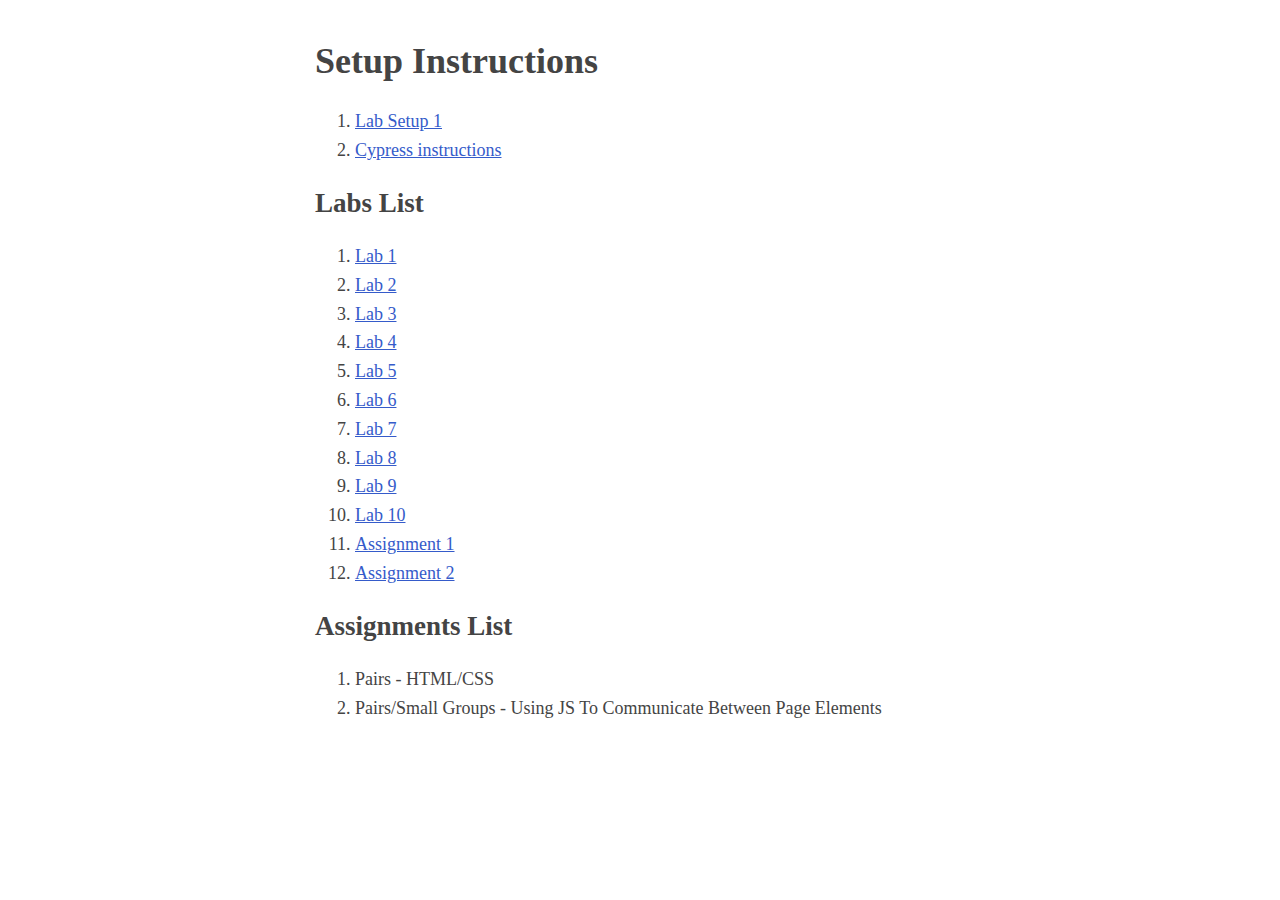
<file: public/index.html>
<html lang="en">
    <head>
        <title>Labs Index</title>
        <link rel="stylesheet" href="base_style.css">
    </head>
    <body>
        <h1>Setup Instructions</h1>
        <ol>
            <li><a href="setup_instructions.html">Lab Setup 1</a></li>
            <li><a href="cypress_instructions.html">Cypress instructions</a></li>
        </ol>

        <h2>Labs List</h2>
        <ol>
            <li><a href="lab_1">Lab 1</a></li>
            <li><a href="lab_2">Lab 2</a></li>
            <li><a href="lab_3">Lab 3</a></li>
            <li><a href="lab_4">Lab 4</a></li>
            <li><a href="lab_5">Lab 5</a></li>
            <li><a href="lab_6">Lab 6</a></li>
            <li><a href="lab_7">Lab 7</a></li>
            <li><a href="lab_8">Lab 8</a></li>
            <li><a href="lab_9">Lab 9</a></li>
            <li><a href="lab_10">Lab 10</a></li>
            <li><a href="asst-1">Assignment 1</a></li>
            <li><a href="asst-2">Assignment 2</a></li>
        </ol>
        <h2>Assignments List</h2>
        <ol>
            <li>Pairs - HTML/CSS</li>
            <li>Pairs/Small Groups - Using JS To Communicate Between Page Elements</li>
        </ol>
    </body>
</html>
</file>
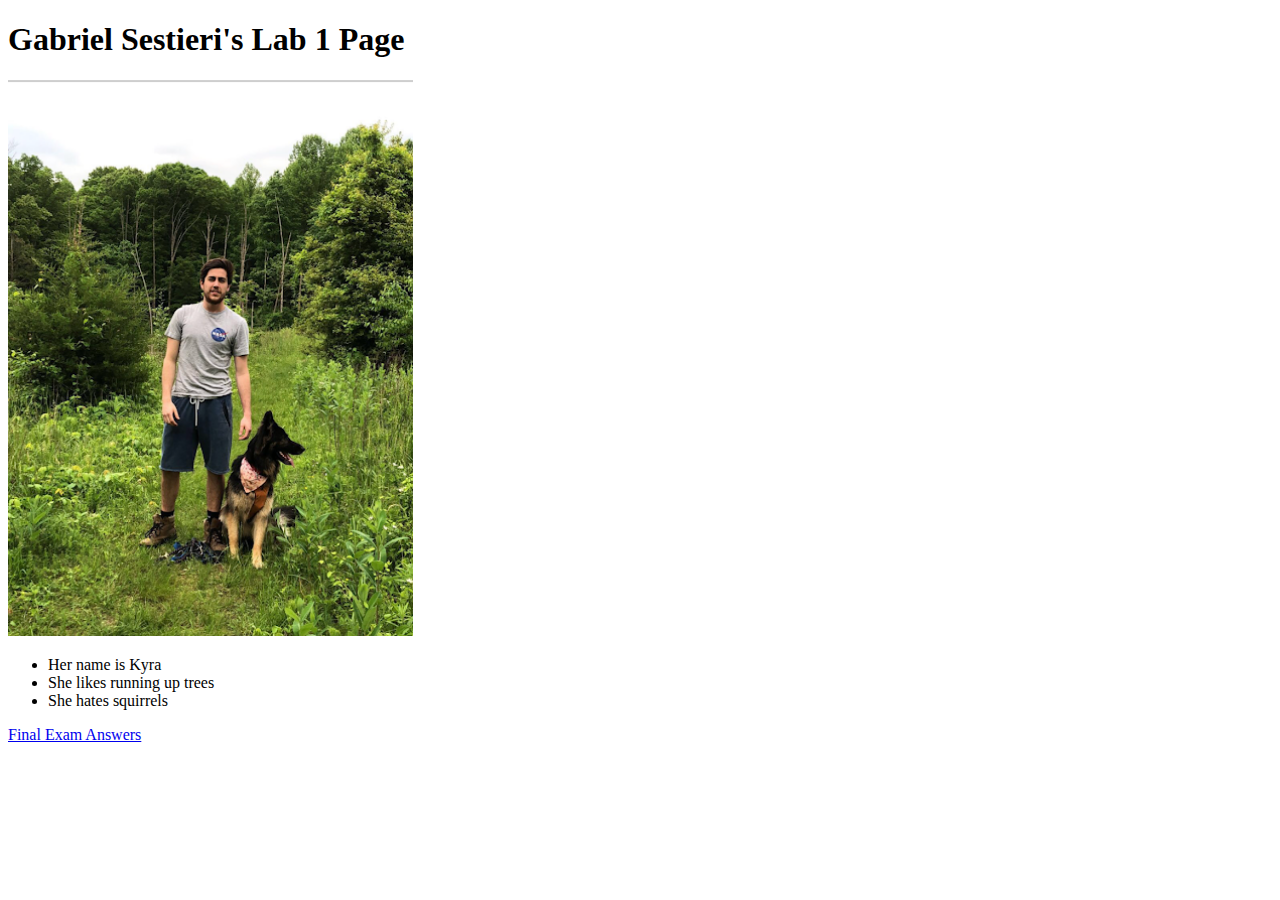
<file: public/lab_1/index.html>
<!DOCTYPE html>
<html lang="en">
    <head>
        <title>
            Gabriel Sestieri - INST377
        </title>
    </head>
    <body>
        <h1>Gabriel Sestieri's Lab 1 Page</h1>
    
        <img 
            width="405"  
            src="IMG_6683.png"
            alt="Gabriel Sestieri with his dog Kyra">
        <ul>
            <li>Her name is Kyra</li>
            <li>She likes running up trees</li>
            <li>She hates squirrels</li>
        </ul>
        <a href="https://www.youtube.com/watch?v=ub82Xb1C8os">Final Exam Answers</a>
    </body>
    </html>
</html>
</file>
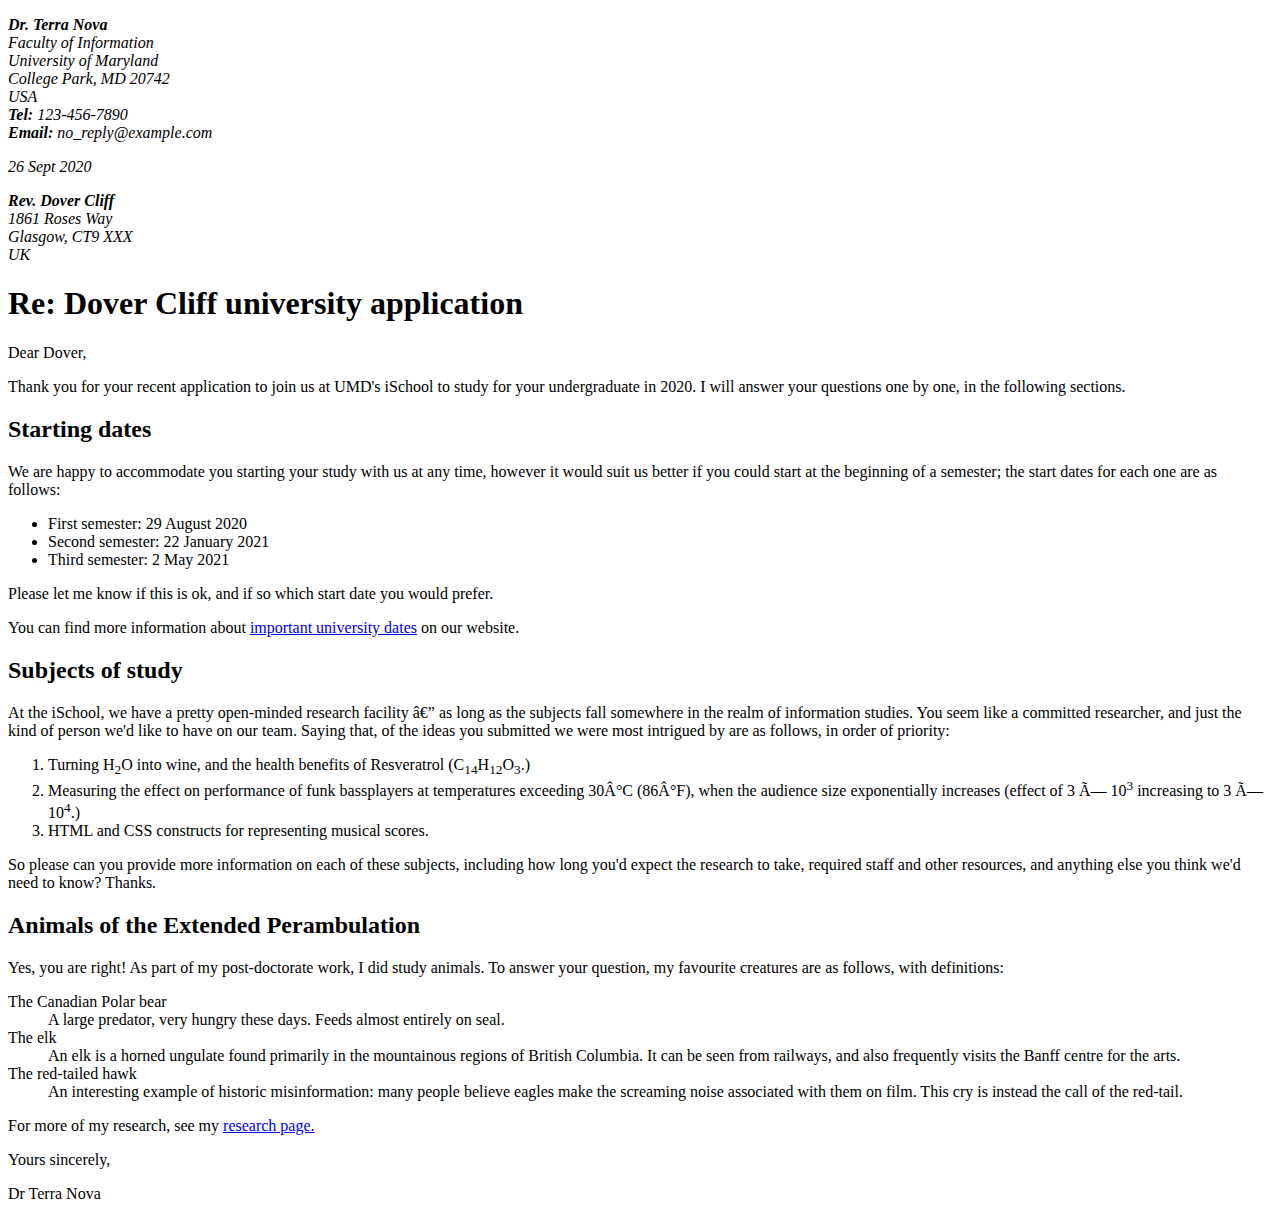
<file: public/lab_2/index.html>
<!DOCTYPE html>
<html lang ="en">
    <head>
        <meta charset="utf=8">
        <meta name=author content="Gabriel Sestieri">
        <title>Gabriel Sestieri</title>
    </head>
    <body>
        <address>
            <p>
                <strong>Dr. Terra Nova</strong><br>
                <em>Faculty of Information</em><br>
                <em>University of Maryland</em><br>
                <em>College Park, MD 20742</em><br>
                <em>USA</em><br>
                <strong>Tel:</strong> 123-456-7890 <br>
                <strong>Email:</strong> no_reply@example.com <br>
            </p>
        </address> 

        <time datetime="2020-09-26"><em>26 Sept 2020</em></time>
        
        <address>
            <p>
                <strong>Rev. Dover Cliff</strong><br>
                <em>1861 Roses Way</em><br>
                <em>Glasgow, CT9 XXX</em><br>
                <em>UK</em><br>
            </p>
        </address>

        <h1>Re: Dover Cliff university application</h1>

        <p>Dear Dover,</p>
        
        <p>Thank you for your recent application to join us at UMD's iSchool to study for your undergraduate in 2020. I will answer your questions one by one, in the following sections.</p>
        
        <h2>Starting dates</h2>

        <p>We are happy to accommodate you starting your study with us at any time, however it would suit us better if you could start at the beginning of a semester; the start dates for each one are as follows:</p>
        <ul>
            <li>First semester:<time datetime="2020-08-29"></time> 29 August 2020</li>
            <li>Second semester:<time datetime="2021-01-22"></time> 22 January 2021</li>
            <li>Third semester:<time datetime="2021-05-02"></time> 2 May 2021</li>
        </ul> 
        
        <p>Please let me know if this is ok, and if so which start date you would prefer.</p>
        
        <p>You can find more information about <a href="http://umd.edu">important university dates</a> on our website.</p>
        
        <h2>Subjects of study</h2>

        <p>At the iSchool, we have a pretty open-minded research facility — as long as the subjects fall somewhere in the realm of information studies. You seem like a committed researcher, and just the kind of person we'd like to have on our team. Saying that, of the ideas you submitted we were most intrigued by are as follows, in order of priority:</p>
        
        <ol>
            <li>Turning H<sub>2</sub>O into wine, and the health benefits of Resveratrol (C<sub>14</sub>H<sub>12</sub>O<sub>3</sub>.)</li>
            <li>Measuring the effect on performance of funk bassplayers at temperatures exceeding 30°C (86°F), when the audience size exponentially increases (effect of 3 × 10<sup>3</sup> increasing to 3 × 10<sup>4</sup>.)</li>
            <li>HTML and CSS constructs for representing musical scores.</li>
        </ol>

        <p>So please can you provide more information on each of these subjects, including how long you'd expect the research to take, required staff and other resources, and anything else you think we'd need to know? Thanks.</p>
        
        <h2>Animals of the Extended Perambulation</h2>

        <p>Yes, you are right! As part of my post-doctorate work, I did study animals. To answer your question, my favourite creatures are as follows, with definitions:</p>
        
        <dl>
            <dt>The Canadian Polar bear</dt>
            <dd>A large predator, very hungry these days. Feeds almost entirely on seal.</dd>
            
            <dt>The elk</dt>
            <dd>An elk is a horned ungulate found primarily in the mountainous regions of British Columbia. It can be seen from railways, and also frequently visits the Banff centre for the arts.</dd>
            
            <dt>The red-tailed hawk</dt>
            <dd>An interesting example of historic misinformation: many people believe eagles make the screaming noise associated with them on film. This cry is instead the call of the red-tail.</dd>
        </dl>

        <p>For more of my research, see my <a href ='http://umd.edu'>research page.</a></p>
        
        <p>Yours sincerely,</p>
        
        <p>Dr Terra Nova</p>
    </body>
</html>
</file>
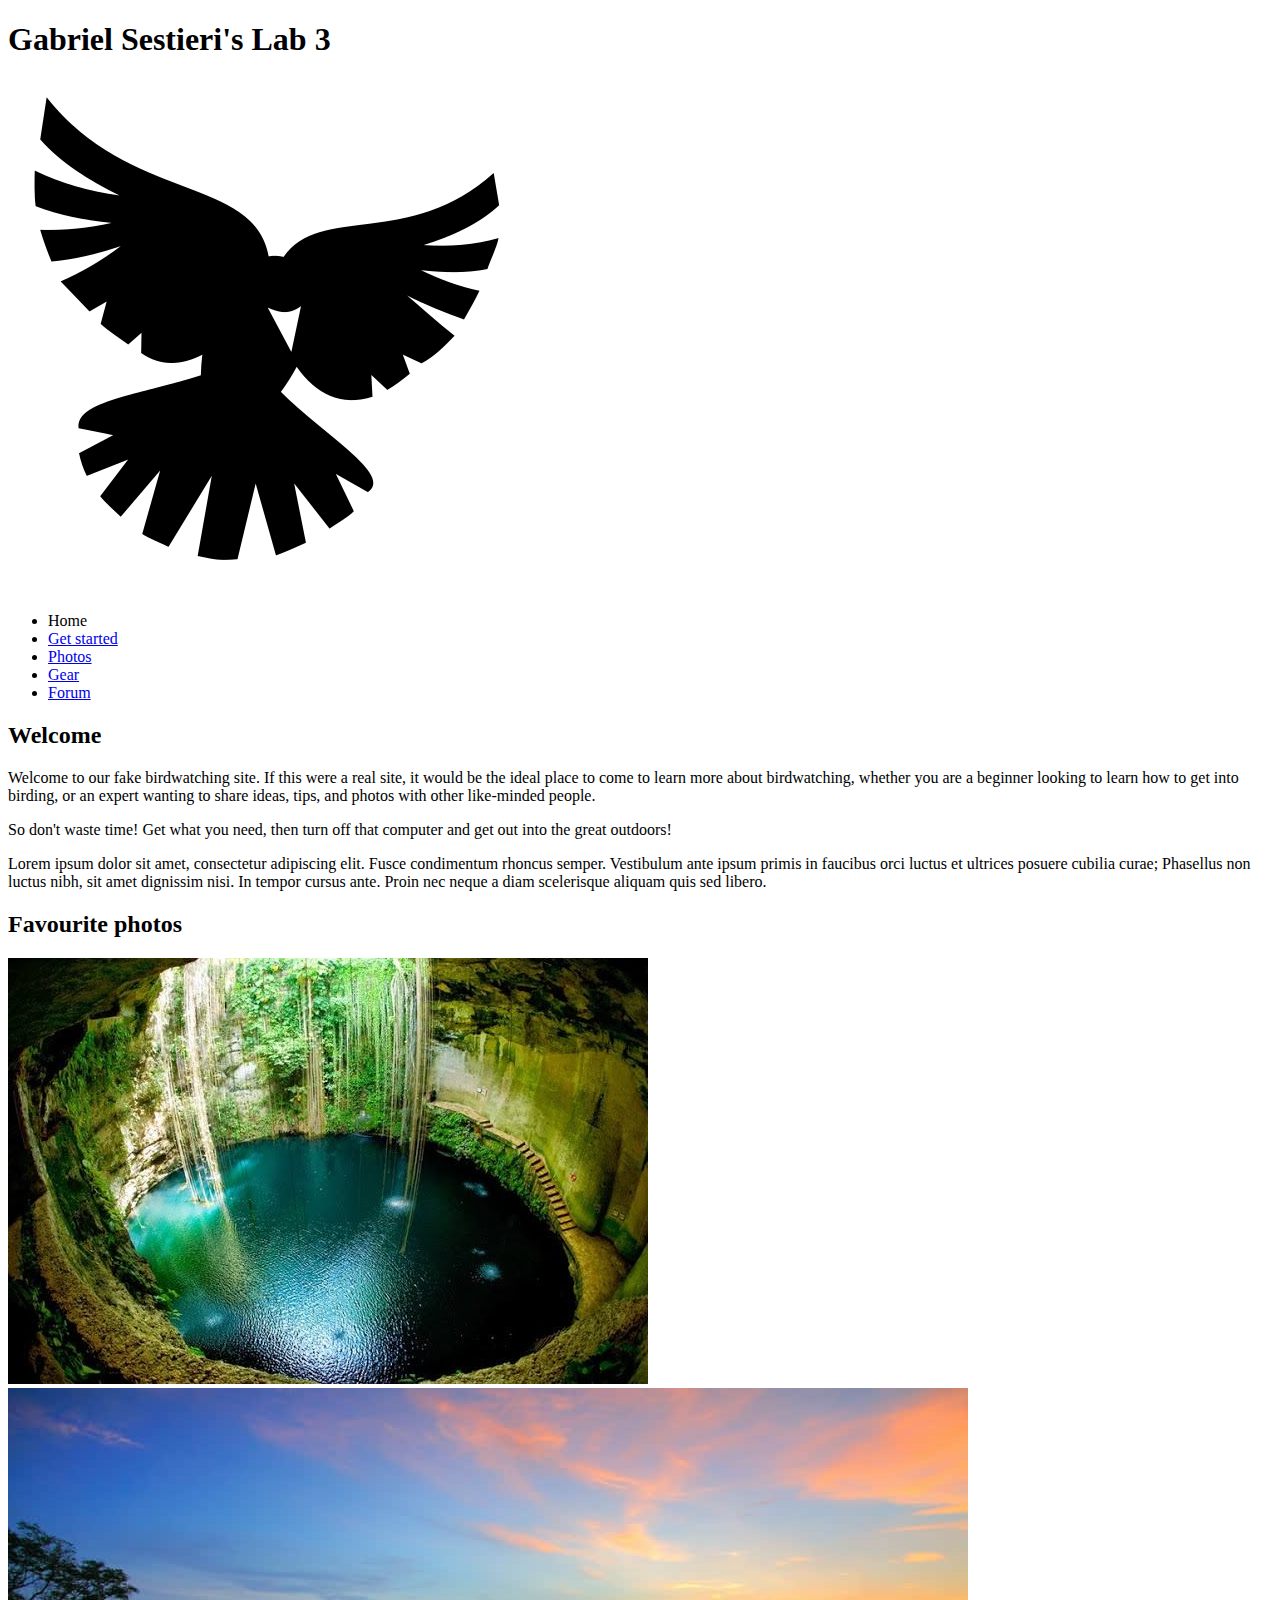
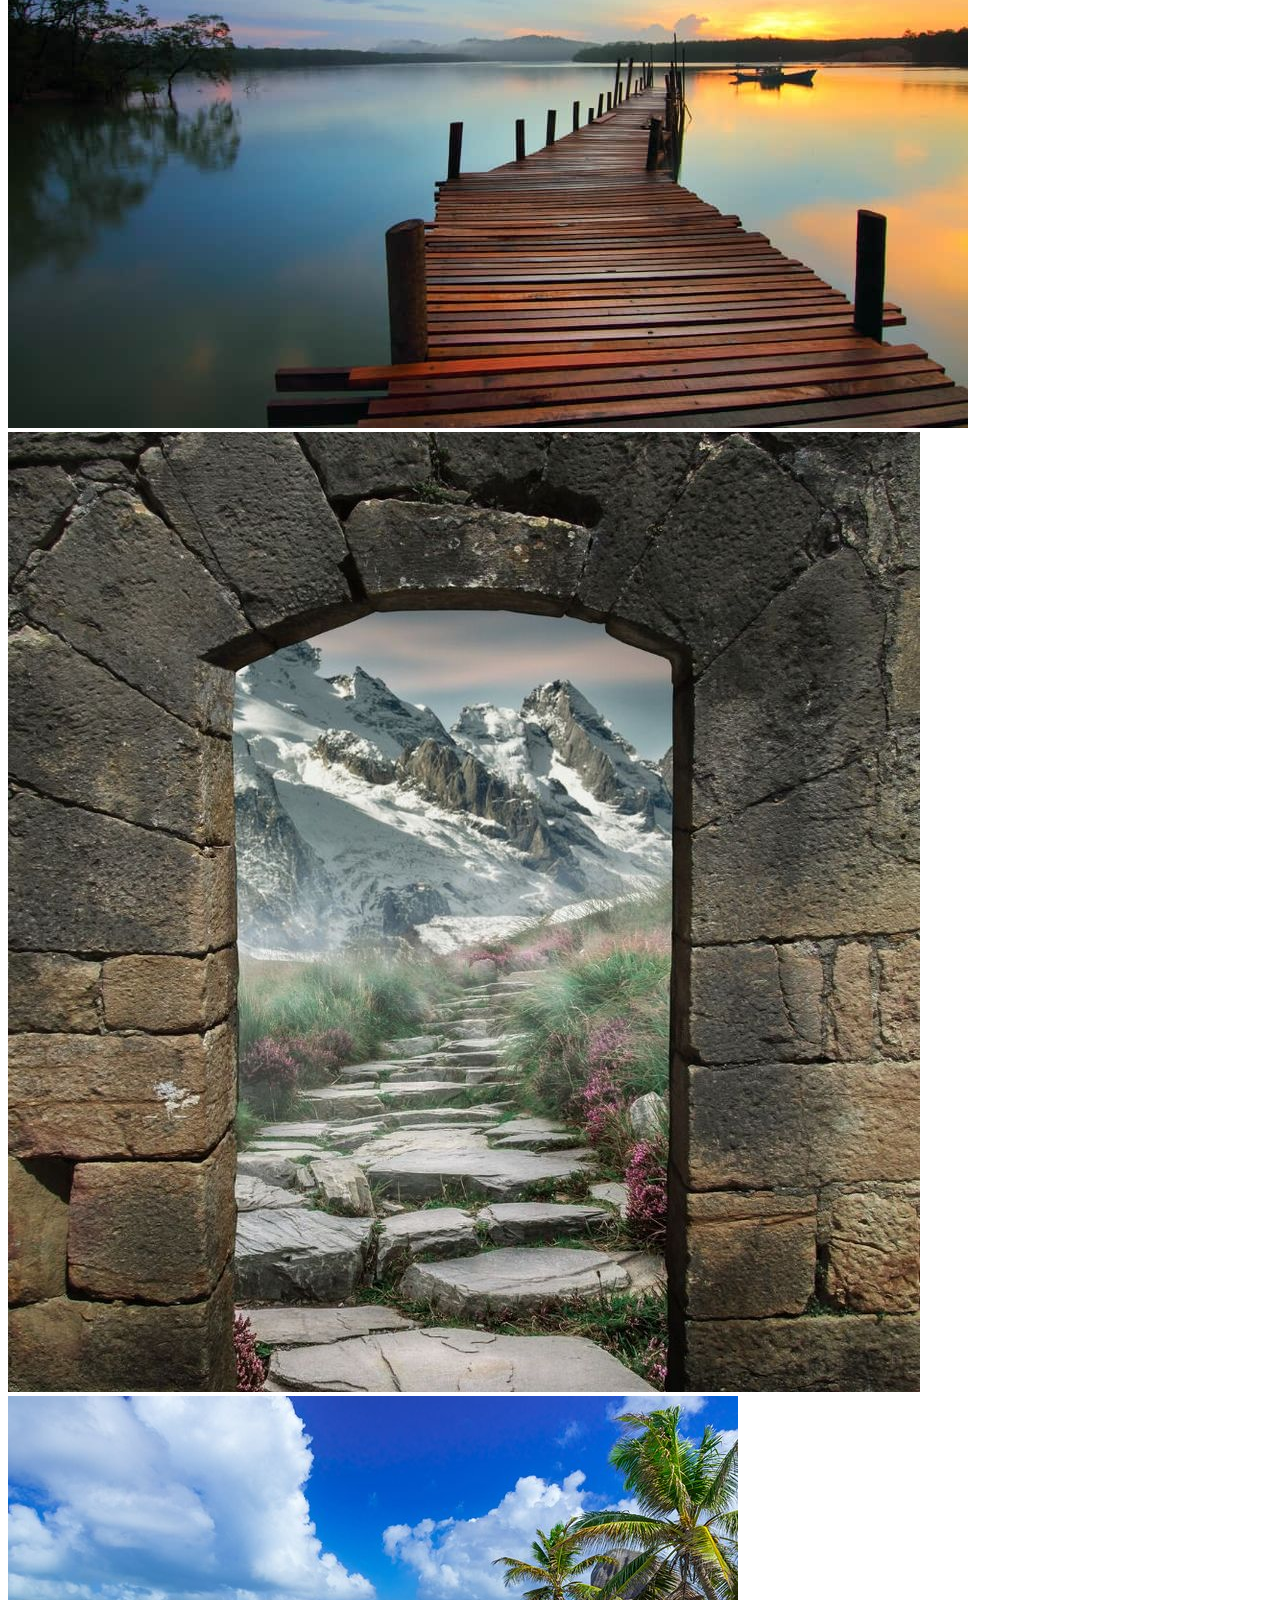
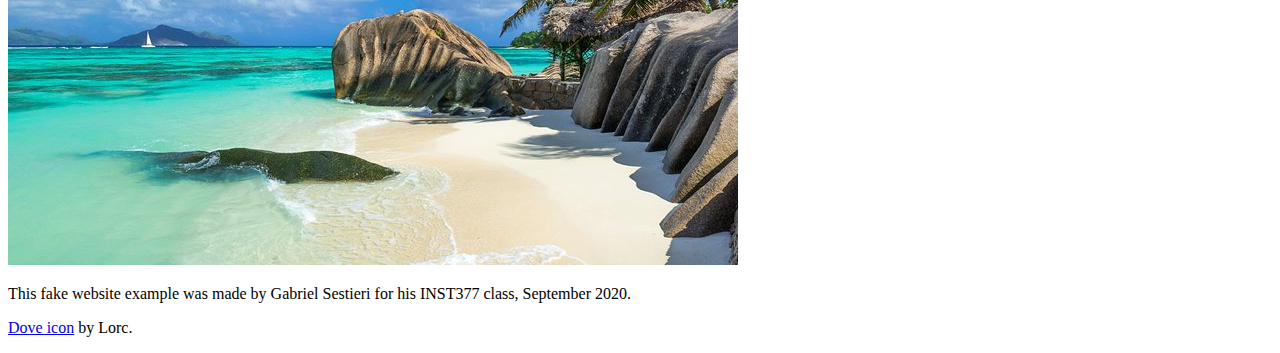
<file: public/lab_3/index.html>
<!DOCTYPE html>
<html lang="en">
  
  <head>
    <meta charset="utf-8">
    <title>Birdwatching</title>
    <link href="https://fonts.googleapis.com/css?family=Roboto+Condensed:300|Cinzel+Decorative:700" rel="stylesheet" href="style.css">
  </head>
  

  <body>

    <div class="header">
      <h1>Gabriel Sestieri's Lab 3</h1>
      <img id="headerimg" src="dove.png" alt="a simple dove logo">
    </div>
     

    <nav>
      <ul>
        <li><span>Home</span></li>
        <li><a href="#">Get started</a></li>
        <li><a href="#">Photos</a></li>
        <li><a href="#">Gear</a></li>
        <li><a href="#">Forum</a></li>
      </ul>
    </nav>


    <div class = "main">

      <div class = "article">
        <h2>Welcome</h2>
        <p>Welcome to our fake birdwatching site. If this were a real site, it would be the ideal place to come to learn more about birdwatching, whether you are a beginner looking to learn how to get into birding, or an expert wanting to share ideas, tips, and photos with other like-minded people.</p>
        <p>So don't waste time! Get what you need, then turn off that computer and get out into the great outdoors!</p>
        <p>Lorem ipsum dolor sit amet, consectetur adipiscing elit. Fusce condimentum rhoncus semper. Vestibulum ante ipsum primis in faucibus orci luctus et ultrices posuere cubilia curae; Phasellus non luctus nibh, sit amet dignissim nisi. In tempor cursus ante. Proin nec neque a diam scelerisque aliquam quis sed libero. </p>
      </div>

      <div class = "aside">
        <h2>Favourite photos</h2>
        <a href="favorite-1.jpg"><img src="favorite-1_th.jpg" alt="Small black bird, black claws, long black slender beak, links to larger version of the image"></a>
        <a href="favorite-2.jpg"><img src="favorite-2_th.jpg" alt="Top half of a pretty bird with bright blue plumage on neck, light colored beak, blue headdress, links to larger version of the image"></a>
        <a href="favorite-3.jpg"><img src="favorite-3_th.jpg" alt="Top half of a large bird with white plumage, very long curved narrow light colored break, links to larger version of the image"></a>
        <a href="favorite-4.jpg"><img src="favorite-4_th.jpg" alt="Large bird, mostly white plumage with black plumage on back and rear, long straight white beak, links to larger version of the image"></a>
      </div>

      <div class="footer">
        <p>This fake website example was made by Gabriel Sestieri for his INST377 class, September 2020.</p>
      </div>

      <p><a href="http://game-icons.net/lorc/originals/dove.html">Dove icon</a> by Lorc.</p>
      
    </div>
  </body>
</html>
</file>
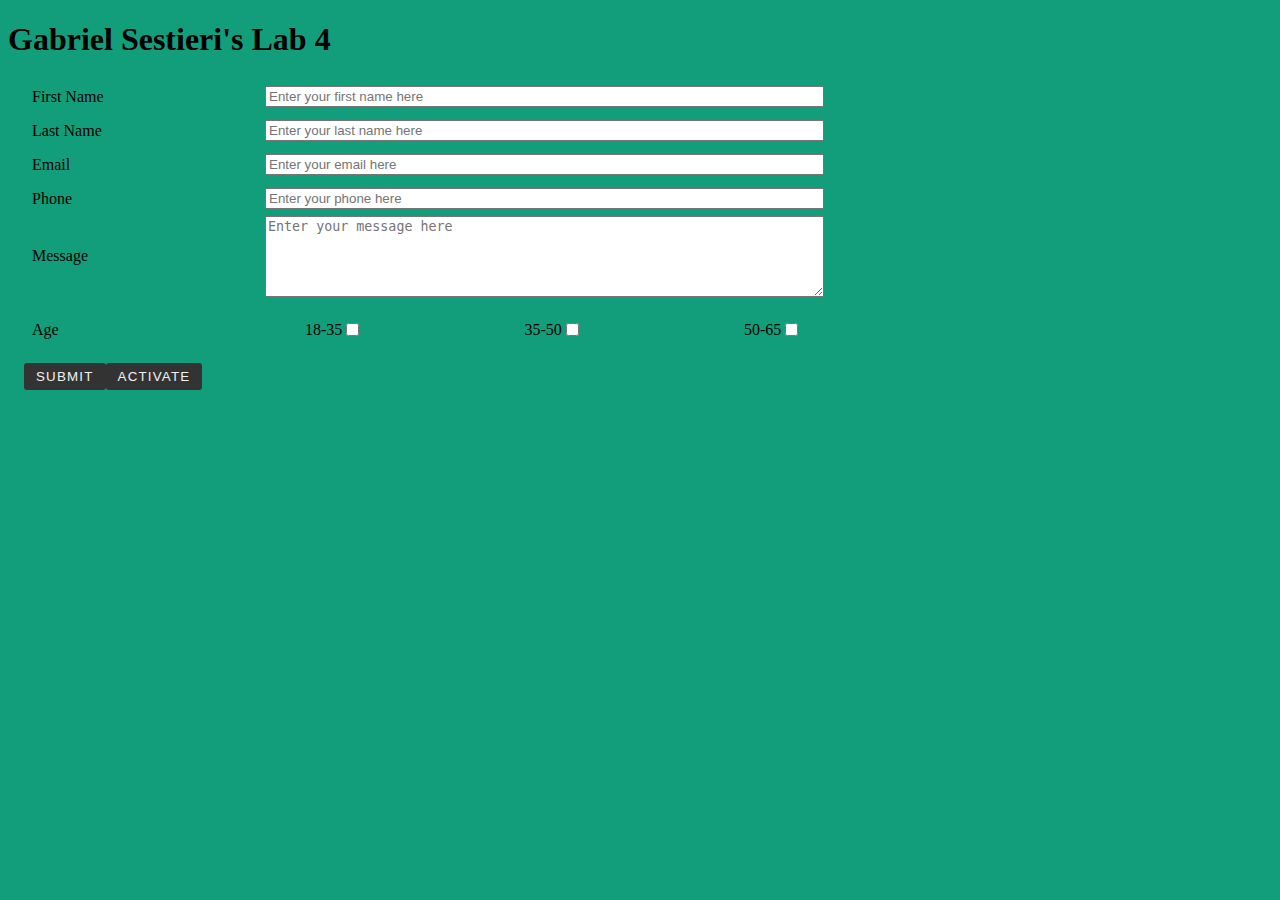
<file: public/lab_5/index.html>
<!DOCTYPE html>
<html lang="en">

    <head>
        <meta charset="utf-8">
        <title>Gabriel Sestieri - Lab 4</title>
        <link href="styles.css" rel="stylesheet">
    </head>
    
    <body>
        <div class="container">
            <h1>Gabriel Sestieri's Lab 4</h1>
            <form method="post" action="/api">
                <ul class="flex-outer">

                    <li>
                        <label for="fname">First Name</label>
                        <input type="text" id="fname" name="fname" placeholder="Enter your first name here">
                    </li>
                    <li>
                        <label for="lname">Last Name</label>
                        <input type="text" id="lname" name="lname" placeholder="Enter your last name here">
                    </li>
                    <li>
                        <label for="email">Email</label>
                        <input type="email" id="email" name="email" placeholder="Enter your email here">
                    </li>
                    <li>
                        <label for="phone">Phone</label>
                        <input type="tel" id="phone" name="phone" placeholder="Enter your phone here">
                    </li>
                    <li>
                        <label for="message">Message</label>
                        <textarea id="message" name="message" rows="5" cols="33" placeholder="Enter your message here"></textarea>
                    </li>
                    

                    <li>
                        <p class= "checkbox-list-label">Age</p>
                        <ul class="flex-inner">
                                <li>
                                    <label for="eighteen-to-thirtyfive">18-35</label>
                                    <input type="checkbox" id="eighteen-to-thirtyfive" name="young">
                                </li>
                                <li>
                                    <label for="thirtyfive-to-fifty">35-50</label>
                                    <input type="checkbox" id="thirtyfive-to-fifty" name="middleAge">
                                </li>
                                <li>
                                    <label for="fifty-to-sixtyfive">50-65</label>
                                    <input type="checkbox" id="fifty-to-sixtyfive" name="senior">
                                </li>
                            
                        </ul>
                    </li>

                    <li>
                        <button type="submit" class="button" id="submit" name="submit">Submit</button>
                        <button type="button" class="button" id="activate" name="activate" onclick="testFunction()">Activate</button>
                    </li>

                </ul>
            </form>

        </div>
        <script>
            function testFunction() {
                fetch('/api')
                .then((response) => response.text())
                .then((response) => {
                    const hdr = document.querySelector("h1")
                    hdr.innerHTML = response

                    const ttl = document.querySelector("title")
                    ttl.innerHTML = response
                    
                    const bckcolor = document.querySelector("body").style.cssText = "background-color: rgb(199, 158, 123);"

                    
                                  
                    const chkbxlbl = document.querySelector(".checkbox-list-label")
                    chkbxlbl.innerHTML = "Fruits"

                    const labels = document.querySelectorAll('.flex-inner li label')
                    const fruits = ['Mango', 'Apple', 'Papaya']
                    labels.forEach((el, i) => {
                        const text = el.innerText;
                        el.innerText = fruits[i]
                        
                    })

                    const margin = document.querySelector('.flex-outer').style.margin = '0 auto';

                })  
            }

            function clickMe() {
                const content = document.querySelector("h1");
                console.log(content);
                content.innerHTML = "<h3>Hello World!</h3>"
            }

        </script>
    </body>
</html>
</file>
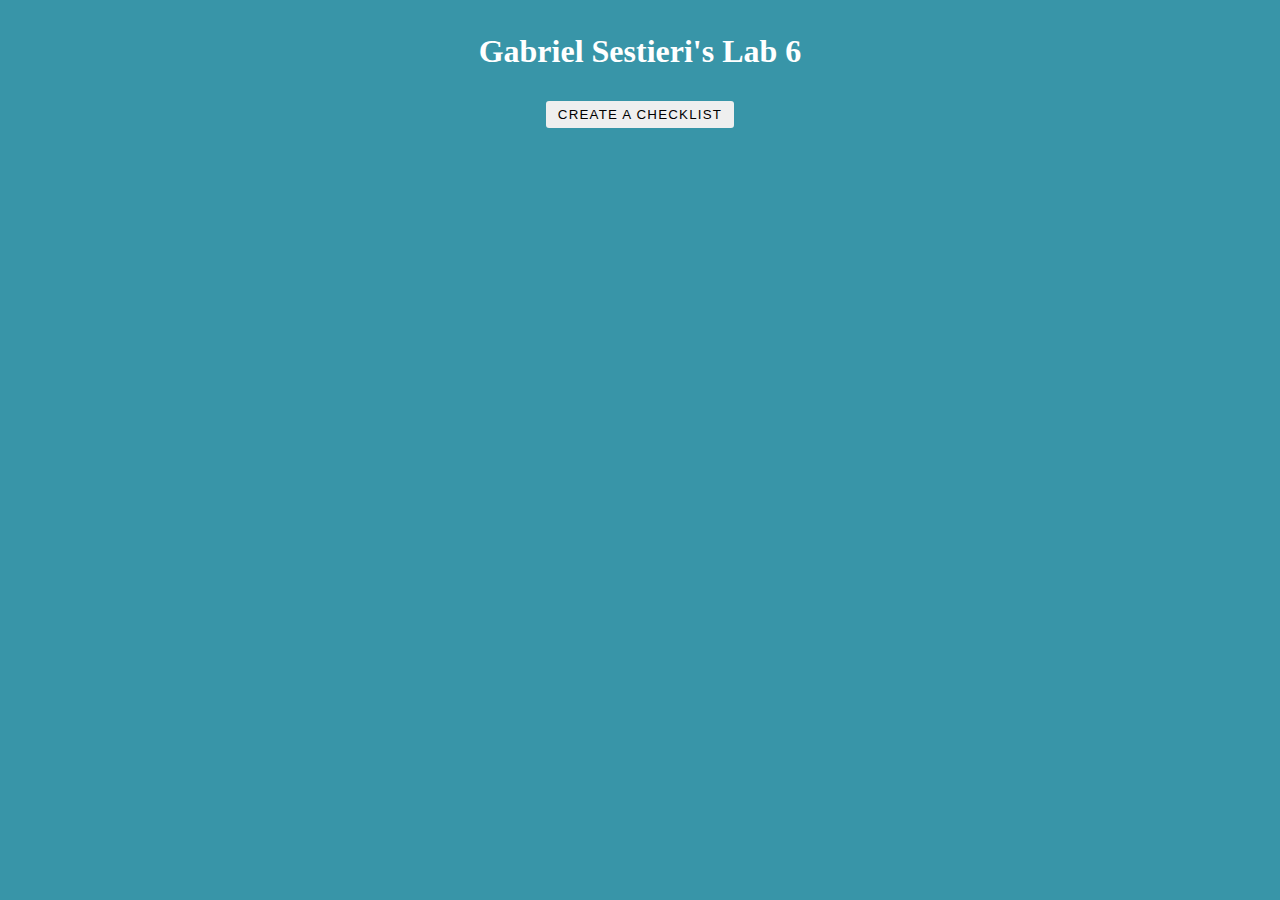
<file: public/lab_6/index.html>
<!DOCTYPE html>
<html lang="en">
  <head>
    <title>Gabriel Sestieri's Lab 6</title>
    <link rel="stylesheet" type="text/css" href="styles.css" />
    <script
      src="https://code.jquery.com/jquery-3.5.1.slim.min.js"
      integrity="sha256-4+XzXVhsDmqanXGHaHvgh1gMQKX40OUvDEBTu8JcmNs="
      crossorigin="anonymous">
    </script>
  </head>
  <body>
    <div class="wrapper">
      <div class="container flex-outer">
        <div class="header">
          <h1>Gabriel Sestieri's Lab 6</h1>
        </div>
        <form method="POST" action="/api">
          <button
            type="submit"
            class="submitButton"
            name="submitButton"
          >Create A Checklist</button>
        </form>
      </div>
    </div>
    <script src="script.js"></script>
  </body>
</html>
</file>
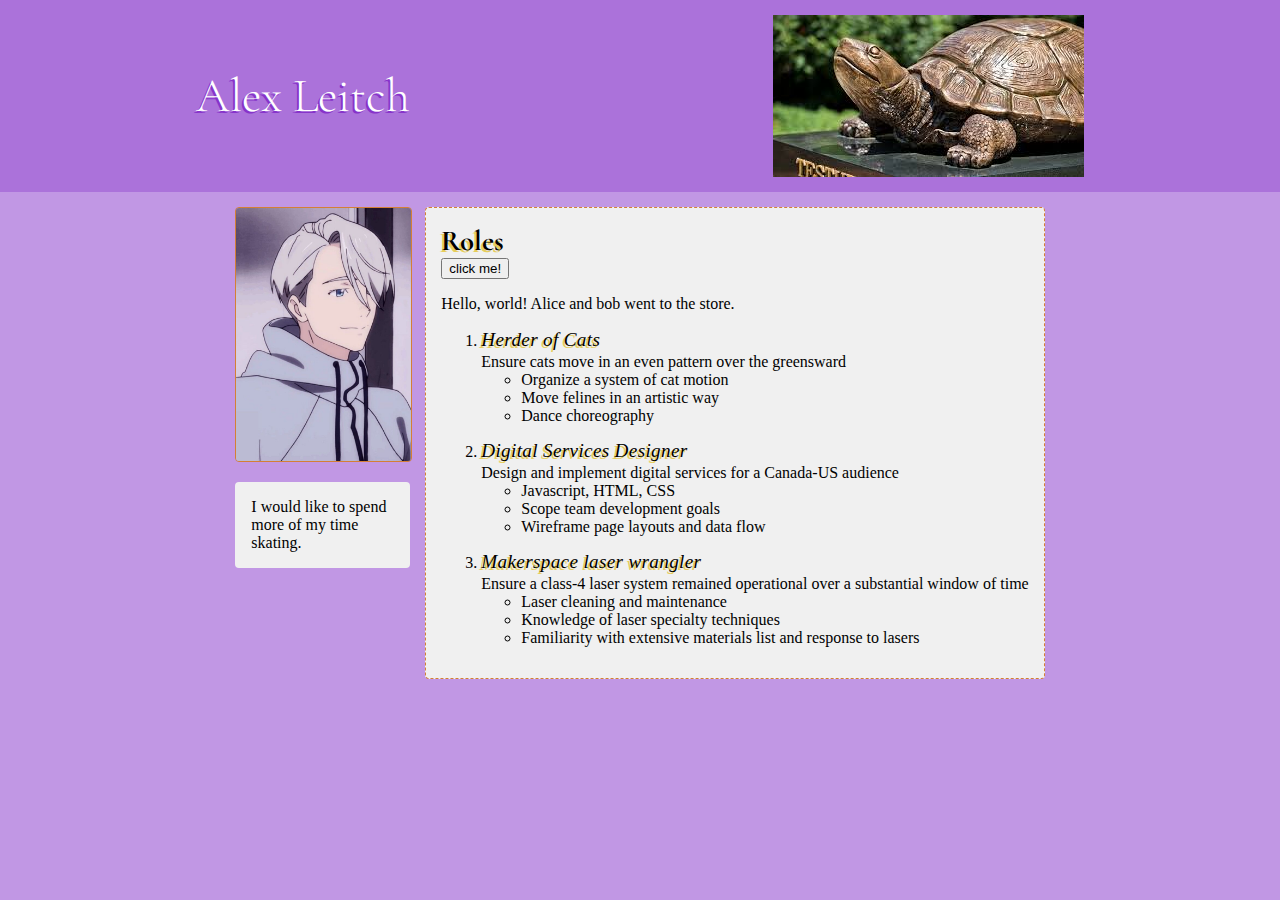
<file: public/answer_key/asst-1/index.html>
<!DOCTYPE html>
<html lang="en">

<head>
    <title>Alex Leitch demo resume</title>
    <link rel="stylesheet" type="text/css" href="styles.css" />
    <link href="https://fonts.googleapis.com/css2?family=Cormorant+Garamond:ital,wght@0,300;1,600&family=Sansita+Swashed:wght@300;700&display=swap" rel="stylesheet">
</head>

<body>
    <div class="header">
        <h1>Alex Leitch</h1>
        <img class="logo" src="testudo.jpeg" alt="The UMD tortoise"/>
    </div>
    <div class="wrapper">
        <div class="container">
            <div class="one">
                <img class="image" src="viktor.jpg" alt="Viktor, a character from Yuri on Ice"/>
                <p>I would like to spend more of my time skating.</p>
            </div>
            <div class="two">
                <h2 class="rolesTitle">Roles</h2>
                <button type="button" onclick="clickMe()">click me!</button>
                <p>
                    Hello, world! Alice and bob went to the store.
                </p>
                <ol>
                    <li>
                        <h2 class="jobtitle">Herder of Cats</h2>
                        <div class="jobdesc">Ensure cats move in an even pattern over the greensward</div>
                        <ul class="resp">
                            <li>Organize a system of cat motion</li>
                            <li>Move felines in an artistic way</li>
                            <li>Dance choreography</li>
                        </ul>
                    </li>
                    <li>
                        <h2 class="jobtitle">Digital Services Designer</h2>
                        <div class="jobdesc">Design and implement digital services for a Canada-US audience</div>
                        <ul class="resp">
                            <li>Javascript, HTML, CSS</li>
                            <li>Scope team development goals</li>
                            <li>Wireframe page layouts and data flow</li>
                        </ul>
                    </li>
                    <li>
                        <h2 class="jobtitle">Makerspace laser wrangler</h2>
                        <div class="jobdesc">Ensure a class-4 laser system remained operational over a substantial
                            window of
                            time</div>
                        <ul class="resp">
                            <li>Laser cleaning and maintenance</li>
                            <li>Knowledge of laser specialty techniques</li>
                            <li>Familiarity with extensive materials list and response to lasers</li>
                        </ul>
                    </li>
                </ol>

            </div>
        </div>
    </div>
    <script>
        function clickMe() {
            const RolesHeader = document.querySelector('.rolesTitle');
            console.log(RolesHeader);
            RolesHeader.innerHTML ="<h3>Hello World </h3>";
        }
    </script>
</body>

</html>
</file>
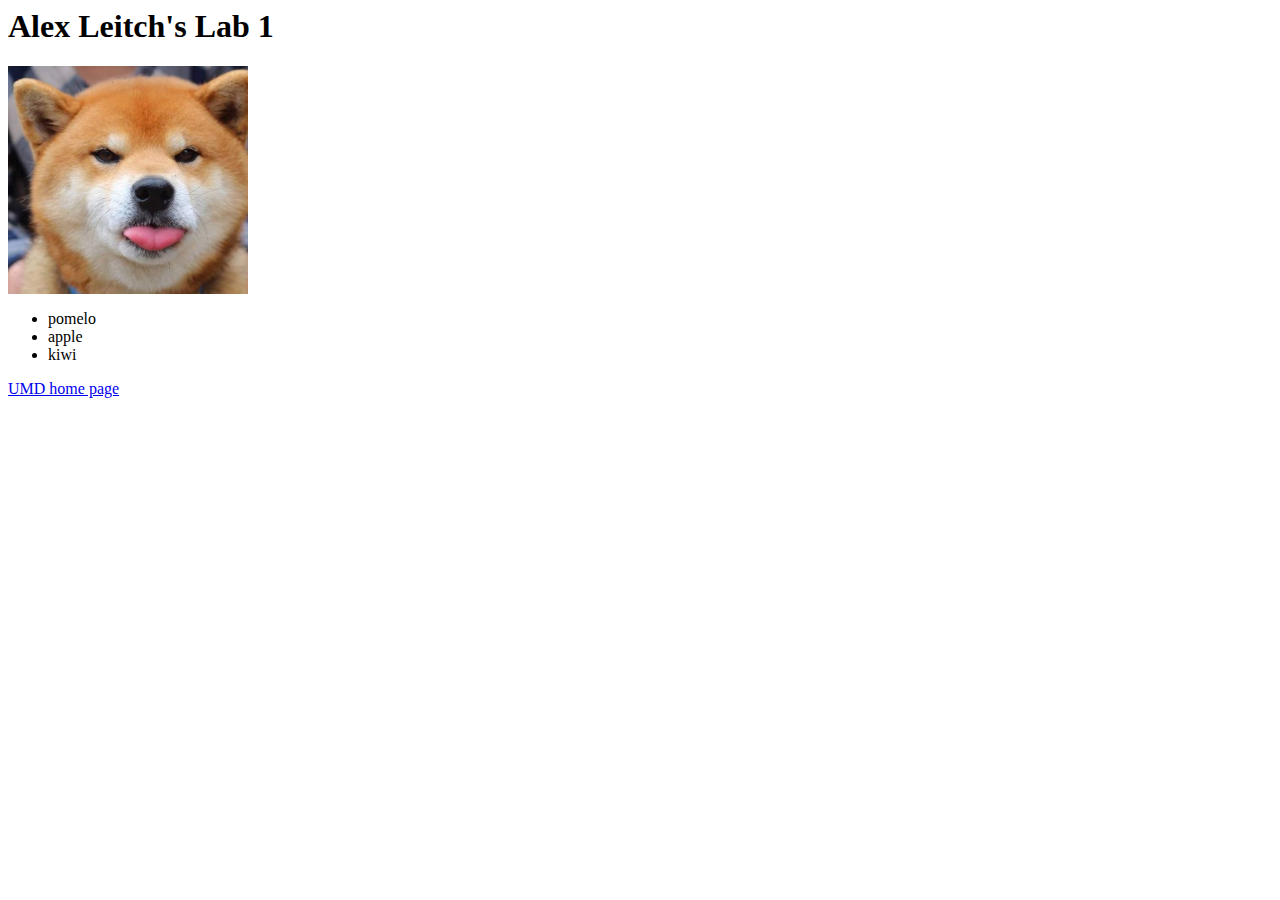
<file: public/answer_key/lab_1/index.html>
<html lang="en">
    <head>
        <title>Alex Leitch's Lab 1</title>
    </head>
    <body>
        <h1>Alex Leitch's Lab 1</h1>
        <img width="240" src="inu.png" alt="Shiba inu tongue stuck out"/><br />
        <ul>
            <li>pomelo</li>
            <li>apple</li>
            <li>kiwi</li>
        </ul>
        <a href="https://umd.edu">UMD home page</a>
    </body>
</html>
</file>
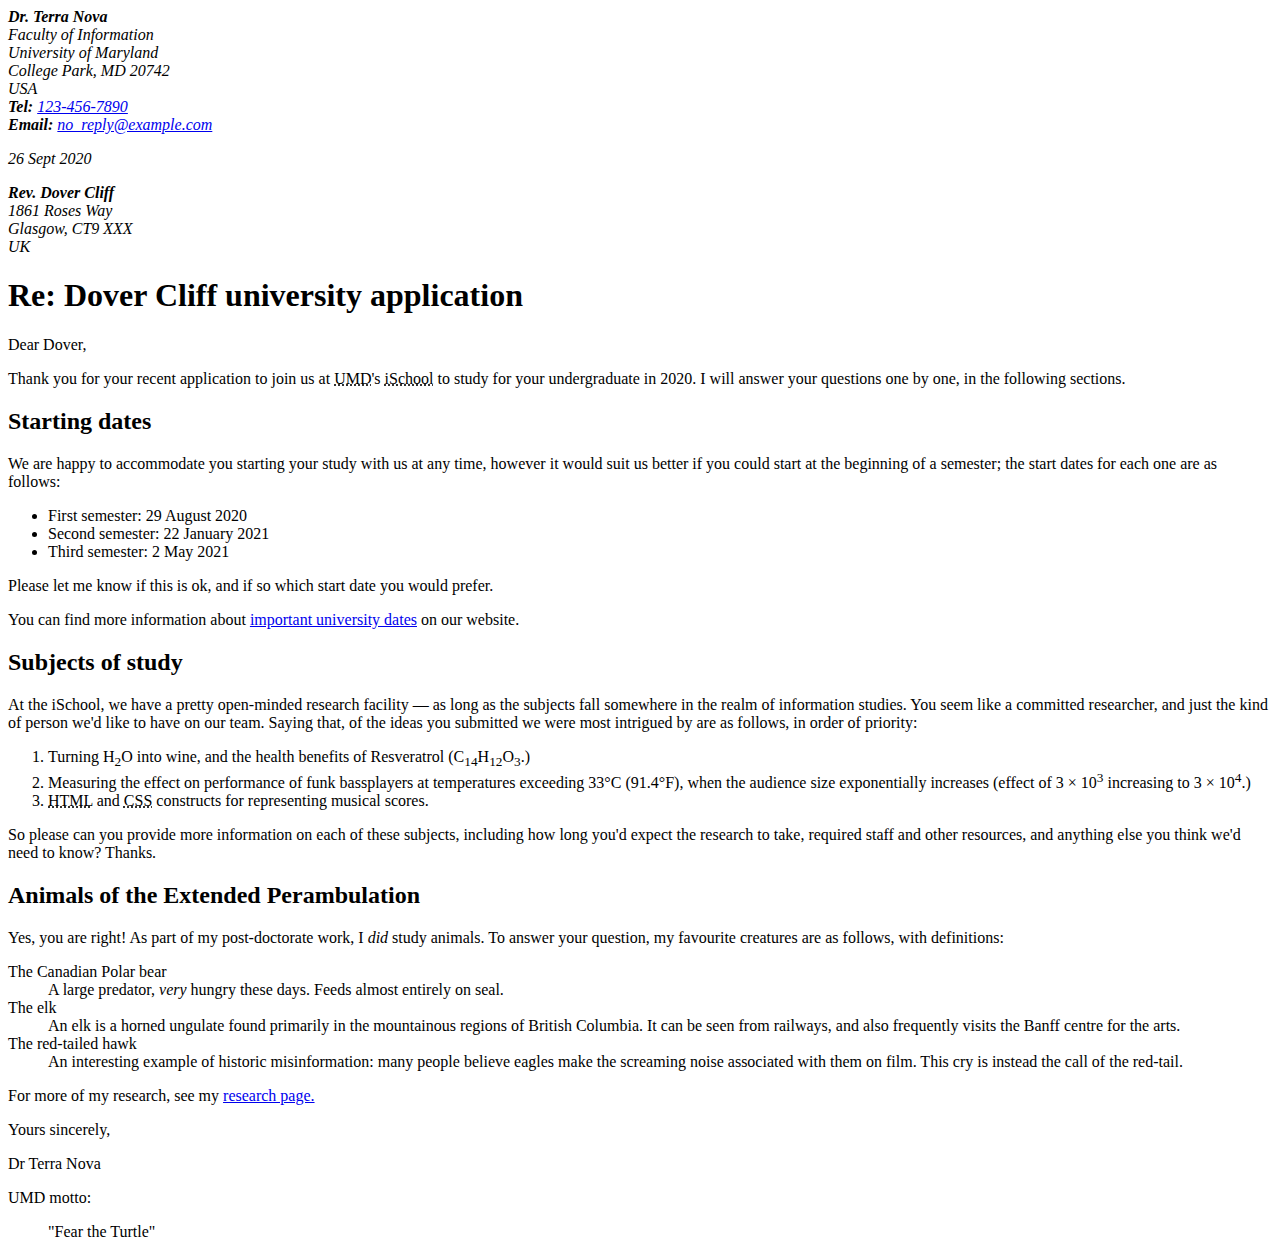
<file: public/answer_key/lab_2/index.html>
<!DOCTYPE html>
<html lang='en'>
    <head>
      <title>Lab 2</title>
      <meta name="author" content="Alex Leitch"/>
    </head>
    <body>
      <address>
      <strong>Dr. Terra Nova</strong><br />
      Faculty of Information<br />
      University of Maryland<br />
      College Park, MD 20742<br />
      USA<br />
      <strong>Tel:</strong>
      <a href="tel:1234567890">123-456-7890</a
      ><br />
      <strong>Email:</strong>
      <a href="mailto:no_reply@example.com">no_reply@example.com</a>

      <p><time datetime="2020-09-26">26 Sept 2020</time></p>
    </address>

    <address>
      <strong>Rev. Dover Cliff</strong><br />
      1861 Roses Way<br />
      Glasgow, CT9 XXX<br />
      UK
    </address>

    <h1>Re: Dover Cliff university application</h1>

    <p>Dear Dover,</p>

    <p>
      Thank you for your recent application to join us at
      <abbr title="University of Maryland">UMD</abbr>'s
      <abbr title="College of Information Studies">iSchool</abbr> to study for
      your undergraduate in 2020. I will answer your questions one by one, in
      the following sections.
    </p>

    <h2>Starting dates</h2>

    <p>
      We are happy to accommodate you starting your study with us at any time,
      however it would suit us better if you could start at the beginning of a
      semester; the start dates for each one are as follows:
    </p>

    <ul>
      <li>First semester: <time datetime="2020-08-29">29 August 2020</time></li>
      <li>
        Second semester: <time datetime="2021-01-22">22 January 2021</time>
      </li>
      <li>Third semester: <time datetime="2021-05-02">2 May 2021</time></li>
    </ul>

    <p>
      Please let me know if this is ok, and if so which start date you would
      prefer.
    </p>

    <p>
      You can find more information about
      <a
        href="http://example.com/"
        title="University of Maryland&#39;s Academic Calander"
        >important university dates</a
      >
      on our website.
    </p>

    <h2>Subjects of study</h2>

    <p>
      At the iSchool, we have a pretty open-minded research facility — as long
      as the subjects fall somewhere in the realm of information studies. You
      seem like a committed researcher, and just the kind of
      person we'd like to have on our team. Saying that, of the ideas you
      submitted we were most intrigued by are as follows, in order of priority:
    </p>

    <ol>
      <li>
        Turning H<sub>2</sub>O into wine, and the health benefits of Resveratrol
        (C<sub>14</sub>H<sub>12</sub>O<sub>3</sub>.)
      </li>
      <li>
        Measuring the effect on performance of funk bassplayers at temperatures
        exceeding 33°C (91.4°F), when the audience size exponentially increases
        (effect of 3 × 10<sup>3</sup> increasing to 3 × 10<sup>4</sup>.)
      </li>
      <li>
        <abbr title="hypertext Markup Language">HTML</abbr> and
        <abbr title="Cascading Style Sheets">CSS</abbr> constructs for
        representing musical scores.
      </li>
    </ol>

    <p>
      So please can you provide more information on each of these subjects,
      including how long you'd expect the research to take, required staff and
      other resources, and anything else you think we'd need to know? Thanks.
    </p>

    <h2>Animals of the Extended Perambulation</h2>

    <p>
      Yes, you are right! As part of my post-doctorate work, I
      <em>did</em> study animals. To answer your question, my favourite
      creatures are as follows, with definitions:
    </p>

    <dl>
      <dt>The Canadian Polar bear</dt>
      <dd>
        A large predator, <em>very</em> hungry these days. Feeds almost entirely
        on seal.
      </dd>
      <dt>The elk</dt>
      <dd>
        An elk is a horned ungulate found primarily in the mountainous regions
        of British Columbia. It can be seen from railways, and also frequently
        visits the Banff centre for the arts.
      </dd>
      <dt>The red-tailed hawk</dt>
      <dd>
        An interesting example of historic misinformation: many people believe
        eagles make the screaming noise associated with them on film. This cry
        is instead the call of the red-tail.
      </dd>
    </dl>

    <p>
      For more of my research, see my
      <a href="http://umd.edu" title="Dr. Terra Nova&#39;s Research Page"
        >research page.</a
      >
    </p>

    <p>Yours sincerely,</p>

    <p>Dr Terra Nova</p>

    <p>UMD motto:</p>
    <blockquote>"Fear the Turtle"</blockquote>
</html>
</file>
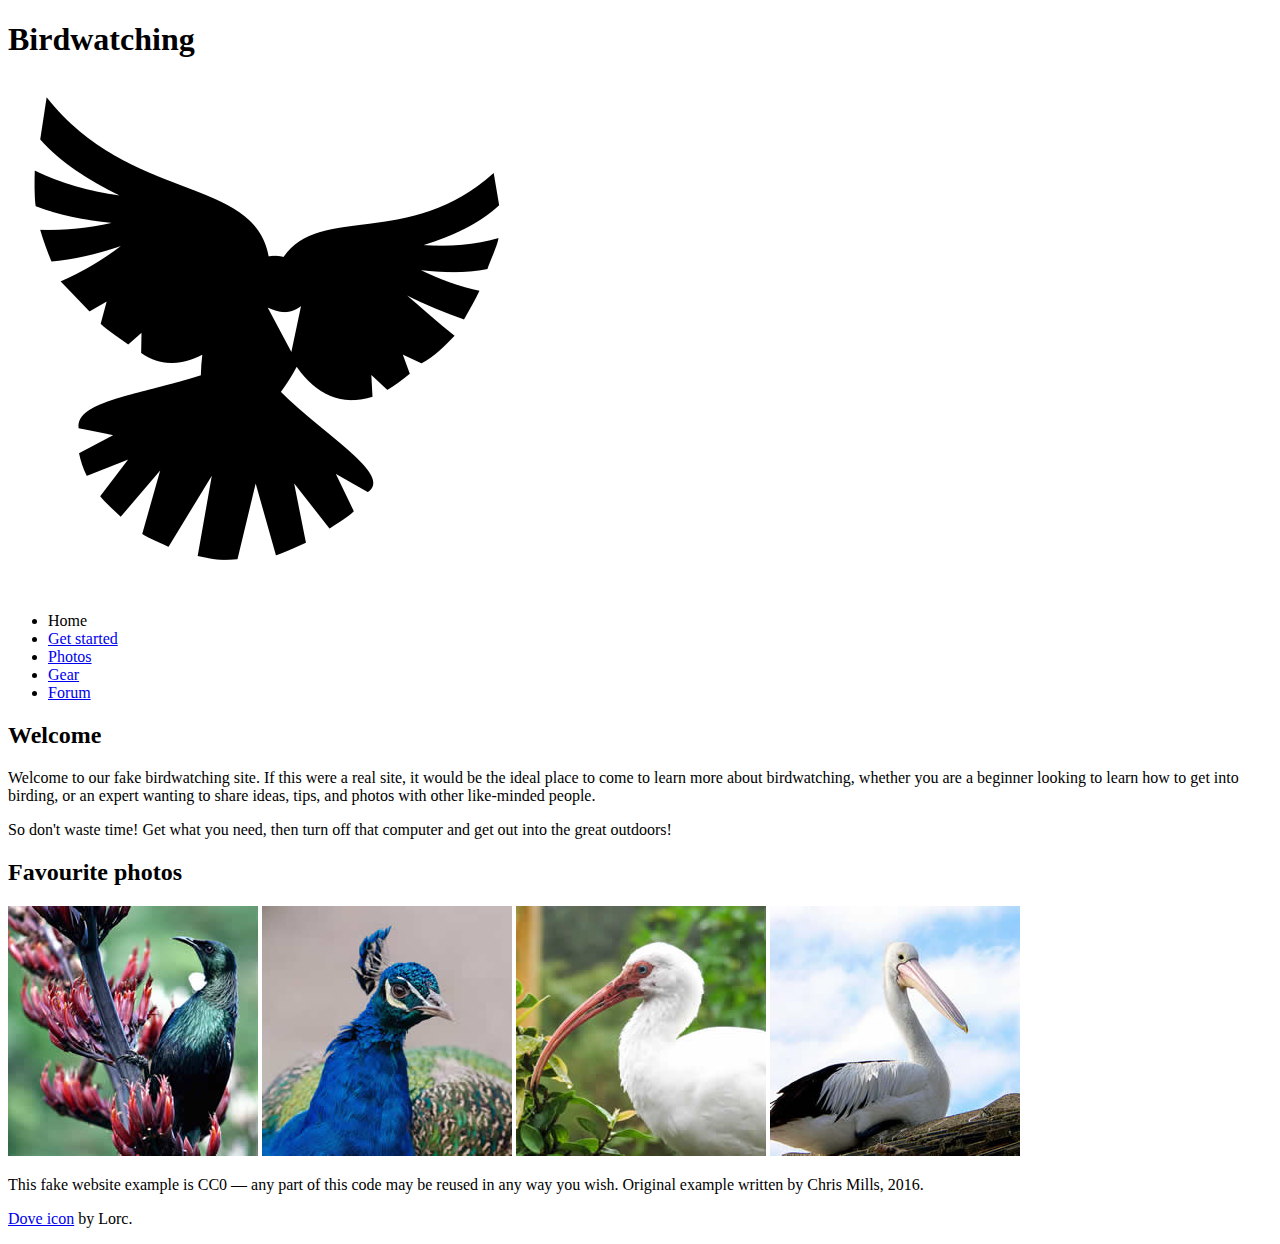
<file: public/answer_key/lab_3/index.html>
<!DOCTYPE html>
<html lang="en">
  <head>
    <meta charset="utf-8">
    <title>Birdwatching</title>
    <link href="https://fonts.googleapis.com/css?family=Roboto+Condensed:300|Cinzel+Decorative:700" rel="stylesheet">

    <!--[if lt IE 9]>
      <script src="//html5shiv.googlecode.com/svn/trunk/html5.js"></script>
    <![endif]-->
  </head>

  <body>

      <h1>Birdwatching</h1>
      <img src="dove.png" alt="a simple dove logo">


      <ul>
        <li><span>Home</span></li>
        <li><a href="#">Get started</a></li>
        <li><a href="#">Photos</a></li>
        <li><a href="#">Gear</a></li>
        <li><a href="#">Forum</a></li>
      </ul>


      <h2>Welcome</h2>

      <p>Welcome to our fake birdwatching site. If this were a real site, it would be the ideal place to come to learn more about birdwatching, whether you are a beginner looking to learn how to get into birding, or an expert wanting to share ideas, tips, and photos with other like-minded people.</p>

      <p>So don't waste time! Get what you need, then turn off that computer and get out into the great outdoors!</p>

      <h2>Favourite photos</h2>

      <a href="favorite-1.jpg"><img src="favorite-1_th.jpg" alt="Small black bird, black claws, long black slender beak, links to larger version of the image"></a>
      <a href="favorite-2.jpg"><img src="favorite-2_th.jpg" alt="Top half of a pretty bird with bright blue plumage on neck, light colored beak, blue headdress, links to larger version of the image"></a>
      <a href="favorite-3.jpg"><img src="favorite-3_th.jpg" alt="Top half of a large bird with white plumage, very long curved narrow light colored break, links to larger version of the image"></a>
      <a href="favorite-4.jpg"><img src="favorite-4_th.jpg" alt="Large bird, mostly white plumage with black plumage on back and rear, long straight white beak, links to larger version of the image"></a>


      <p>This fake website example is CC0 — any part of this code may be reused in any way you wish. Original example written by Chris Mills, 2016.</p>

      <p><a href="http://game-icons.net/lorc/originals/dove.html">Dove icon</a> by Lorc.</p>

  </body>
</html>
</file>
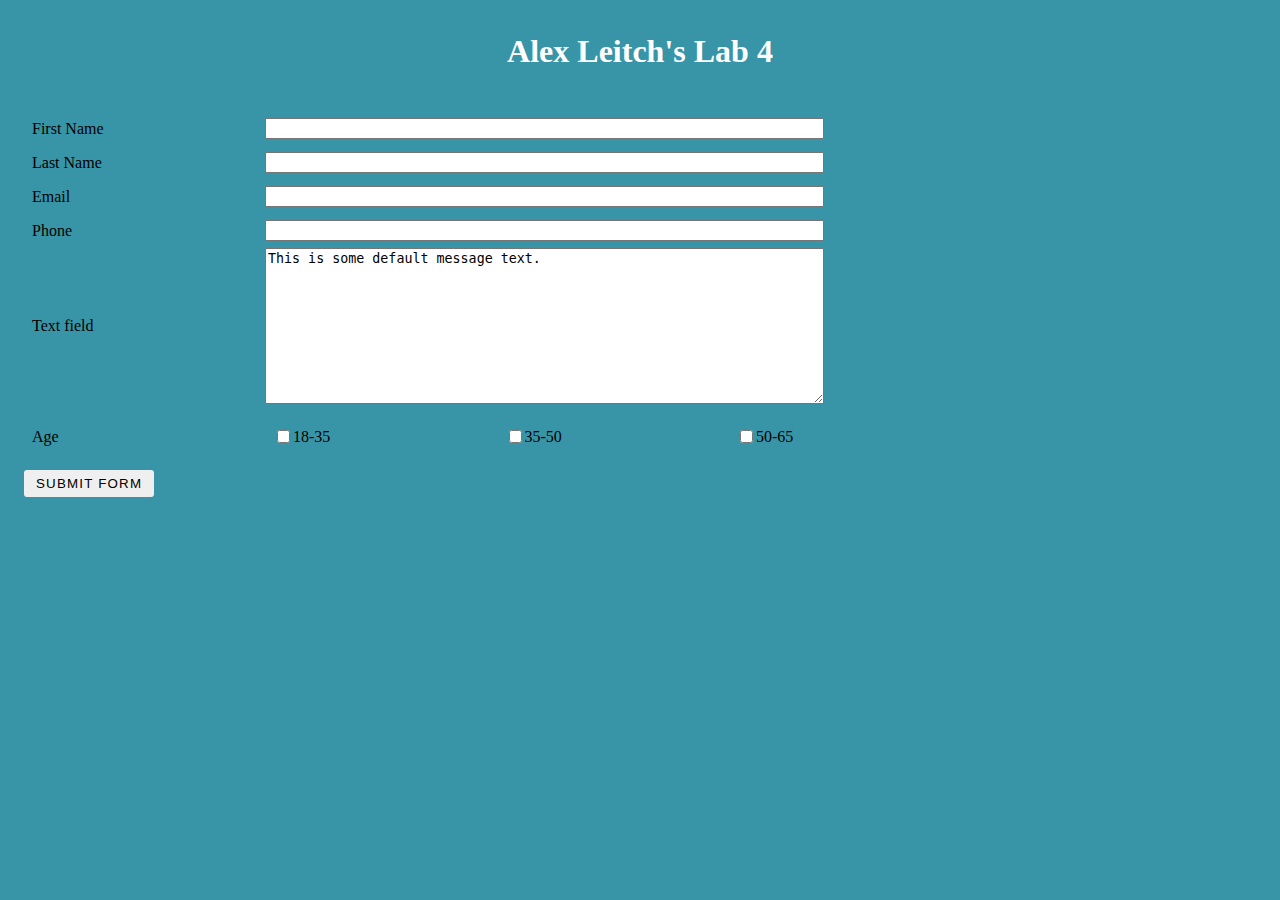
<file: public/answer_key/lab_4/index.html>
<!DOCTYPE html>
<html lang="en">
<head>
    <title>Alex Leitch's Lab 4</title>
    <link rel="stylesheet" type="text/css" href="styles.css" />
</head>
<body>
    <div class="wrapper">
        <div class="container">
            <div class="header">
                <h1>Alex Leitch's Lab 4</h1>
            </div>
            <form action="/api" method="post">
                <ul class="flex-outer">
                    <li><label for="fname">First Name</label>
                        <input type="text" name="first-name" id="fname"></li>
                    <li><label for="lname">Last Name</label>
                        <input type="text" name="last-name" id="lname"></li>
                    <li><label for="email">Email</label>
                        <input type="email" name="email" id="email"></li>
                    <li><label for="phone">Phone</label>
                        <input type="tel" name="phone" id="phone"></li>
                    <li><label for="message">Text field</label>
                        <textarea name="message" id="message" cols="33" rows="10">This is some default message text.</textarea></li>
                    <li>
                        <p>
                            Age
                        </p>
                        <ul class='flex-inner'>
                            <li><input type="checkbox" id="eighteen-thirtyfive" name="age">
                                <label for="eighteen-thirtyfive">18-35</label></li>
                            <li><input type="checkbox" id="thirtyfive-fifty" name="age">
                                <label for="thirtyfive-fifty">35-50</label></li>
                            <li><input type="checkbox" id="fifty-sixtyfive" name="age">
                                <label for="fifty-sixtyfive">50-65</label></li>
                        </ul>
                    </li>
                    <li>
                        <button class="button" id="submit_button" name="submit_button" type="submit">Submit form</button>
                    </li>
                </ul>
            </form>
        </div>
    </div>
</body>
</html>
</file>
<file: public/base_style.css>
body {
  margin: 40px auto;
  max-width: 650px;
  line-height: 1.6;
  font-size: 18px;
  color: #444;
  padding: 0 10px;
}

h1,
h2,
h3 {
  line-height: 1.2;
}

a {
  color: rgb(53 91 202);
}

a:visited{
  color:rgb(133 101 255);
}

img {
  max-width: 100%;
}
</file>
<file: public/lab_3/style.css>
/* || General setup */

html, body {
  margin: 0;
  padding: 0;
}

html {
  font-size: 10px;

}

body {
  width: 70%;
  min-width: 800px;
  margin: 0 auto;
  background-color: rgb(16, 110, 204);
}

/* || typography */

h1, h2, h3 {
  font-family: 'Grandstander', cursive;
  color: #2a2a2a;
}

p, input, li {
  font-family: 'Roboto Condensed', sans-serif;
  color: #2a2a2a;
}

h1 {
  font-size: 4rem;
  text-align: center;
  text-shadow: 2px 2px 10px black;
  font-weight: 100;
}

h2 {
  font-size: 5rem;
  text-align: center;
  font-weight: 800;
}

h3 {
  font-size: 2.2rem;
}

p, li {
  font-size: 1.6rem;
  line-height: 1.5;
}

/* || header layout */

.header {
  margin-bottom: 10px;
  display: flex;
  flex-flow: row wrap;
}

body > * {
  background-color: red;
  padding: 1%;
}

.main, .header, nav, .article, .aside, footer, section {
  background-color: rgba(0,255,0,0.5);
  padding: 1%;
}

h1 {
  flex: 5;
  text-transform: uppercase;
}

#headerimg {
  display: block;
  height: 60px;
  padding-top: 20.15px;
}

nav {
  height: 50px;
  flex: 100%;
  display: flex;
}

nav ul {
  padding: 0;
  list-style-type: none;
  flex: 2;
  display: flex;
}

nav li {
  display: inline;
  text-align: center;
  flex: 1;
}

nav a, nav span {
  display: inline-block;
  font-size: 2rem;
  height: 3rem;
  line-height: 1.7;
  text-transform: uppercase;
  text-decoration: none;
  color: black;

}

/* || main layout */

.main {
  display: flex;
}

.article, .section {
  flex: 4;
}

.aside {
  display: flex;
  flex-flow: row wrap;
  flex: 2;
}

.aside a {
  display: flex;
  flex-basis: 50%;
}

.aside img {
  width: 100%;
  height: auto;
}

.footer {
  margin-top: 10px;
}
</file>
<file: public/lab_5/styles.css>
.flex-outer {
    max-width: 800px;
    padding: 0px 16px;
}

.flex-outer li, .flex-inner {
    display: flex;
    flex-wrap: wrap;
    align-items: center;
}

.flex-outer > li > label, .flex-outer li p {
    flex: 1 0 120px;
    max-width: 225px;
}

.flex-outer > li > label + *, .flex-inner {
    flex: 1 0 225px;
}

.flex-outer li button {
    
    padding: 6px 12px;
    border: none;
    background: #333;
    color: #f2f2f2;
    text-transform: uppercase;
    letter-spacing: 1.2px;
    border-radius: 3px;
}

.flex-outer > li > label {
    flex: 1 0 125px;
    max-width: 225px;
    padding: 8px;
}

.flex-outer li p {
    flex: 1 0 125px;
    padding: 8px;
}

.flex-inner {
    justify-content: space-between;
    flex: 1 0 225px;
}

.flex-inner li {
    width: 80px;
}

body {
    background-color: rgb(19, 158, 123);
}
</file>
<file: public/lab_6/styles.css>
/*CSS*/
body {
  background: #3895a8;
}

.wrapper {
  display: flex;
  flex-direction: column;
}

.container {
  min-height: 100%;
}

.header {
  color: #fff;
  display: flex;
  flex-direction: row;
  flex-wrap: wrap;
  justify-content: center;
  align-items: center;
  margin: 0;
  margin-bottom: 5px;
  padding: 4px 8px;
  border-radius: 4px;
}

/* Enter YOUR lab styles after this line */
.flex-outer li,
.flex-inner {
  display: flex;
  flex-wrap: wrap;
  align-items: center;
  flex-direction: column;
}

.flex-outer > li > label,
.flex-outer li p {
  flex: 1 0 125px;
  max-width: 225px;
  padding: 8px;
}
 
.flex-outer > li > label + *,
.flex-inner {
  flex: 1 0 225px;
}

.flex-outer button {
  padding: 6px 12px;
  border: none;
  text-transform: uppercase;
  letter-spacing: 1.2px;
  border-radius: 3px;
  display: block;
  margin: 0 auto;
}

.flex-inner li {
  width: 100%;
  padding: 8px 16px;
  display: flex;
  flex-direction: row;
}

.flex-inner input {
  margin-right: 15px;
}

.flex-inner {
  padding: 0 8px;
  justify-content: space-between;
}

.flex-outer {
  max-width:800px;
  padding: 0 16px;
  margin:0 auto;
}
</file>
<file: public/answer_key/asst-1/styles.css>
/* 
petrol #3895A8
true white #FFF
pale gray #F0F0F0
orange #D47F35
light orange #FAD7B9
*/


/* 

yellow  - #E6CD5C
purple - #A350E6
*/


body {
  margin: 0;
  padding: 0;
  font-family: serif;
  background-color: #8734ca83;
}

h1, h2 {
  margin: 0;
  padding: 0;
  font-family: 'Cormorant Garamond', 'Times New Roman', serif;
  text-shadow: -2px 2px #E6CD5C;
}
/* 
font-family: 'Cormorant Garamond', serif;
font-family: 'Sansita Swashed', cursive; */

h1 {
  font-size: 3rem;
  font-weight: 300;
  text-shadow: -2px 2px #8734ca;
}

h2 {
  font-size: 1.8rem;
  font-weight: 900;
}


.header {
  background: #8734ca60;
  color: #fff;
  display: flex;
  flex-direction: row;
  flex-wrap: wrap;
  justify-content: space-around;
  align-items: center;
  margin: 0;
  margin-bottom: 15px;
  padding: 15px;
}

.wrapper {
  display: flex;
  flex-direction: column;
  align-items: center;
}

.container {
  display: flex;
  flex-wrap: wrap;
  max-width: 960px;
  min-height: 100%;
  flex-direction: row;
  justify-content: space-between;
  align-items: flex-start;
}

.one {
  flex: 0 1 auto;
  width: 175px;
  margin-right: 15px;
}

.one p {
  background: #f0f0f0;
  border-radius: 4px;
  padding: 15px;
  flex: 0 1 auto;
  border: solid 1px transparent;
}



.image {
  width: inherit;
  border-radius: 4px;
  border: solid 1px #d47f35;
}

.two {
  flex: 0 2 auto;
  border-radius: 4px;
  background: #f0f0f0;
  padding: 15px;
  border: dashed 1px #d47f35;
}

.jobtitle {
  font-family: "Vollkorn", serif;
  font-weight: 400;
  font-style: italic;
  font-size: 1.2rem;
  margin-bottom: 2px;
  letter-spacing: 0.02rem;
}

.resp {
  margin-bottom: 15px;
}

@media screen and (max-width: 1000px) {
  .container {
    justify-content: center;
  }

  .one {
    display: flex;

    flex-direction: row;

    flex-wrap: wrap;

    flex: 1 0 auto;

    justify-content: space-evenly;

    align-items: center;

    margin: 0;

    margin-bottom: 15px;
  }

  .one p {
      margin: 15px 0 0 0;
  }
}
</file>
<file: public/answer_key/lab_4/styles.css>
/*CSS*/
body {
  background: #3895a8;
}

.wrapper {
  display: flex;
  flex-direction: column;
}

.container {
  min-height: 100%;
}

.header {
  color: #fff;
  display: flex;
  flex-direction: row;
  flex-wrap: wrap;
  justify-content: center;
  align-items: center;
  margin: 0;
  margin-bottom: 5px;
  padding: 4px 8px;
  border-radius: 4px;
}

/* Enter YOUR lab styles after this line */
.flex-outer li,
.flex-inner {
  display: flex;
  flex-wrap: wrap;
  align-items: center;
}

.flex-outer > li > label,
.flex-outer li p {
  flex: 1 0 125px;
  max-width: 225px;
  padding: 8px;
}
 
.flex-outer > li > label + *,
.flex-inner {
  flex: 1 0 225px;
}

.flex-outer button {
  margin-left: 0px;
  padding: 6px 12px;
  border: none;
  text-transform: uppercase;
  letter-spacing: 1.2px;
  border-radius: 3px;
}

.flex-inner li {
  width: 80px;
}

.flex-inner {
  padding: 0 8px;
  justify-content: space-between;
}

.flex-outer {
  max-width:800px;
  padding: 0 16px;
}
</file>
